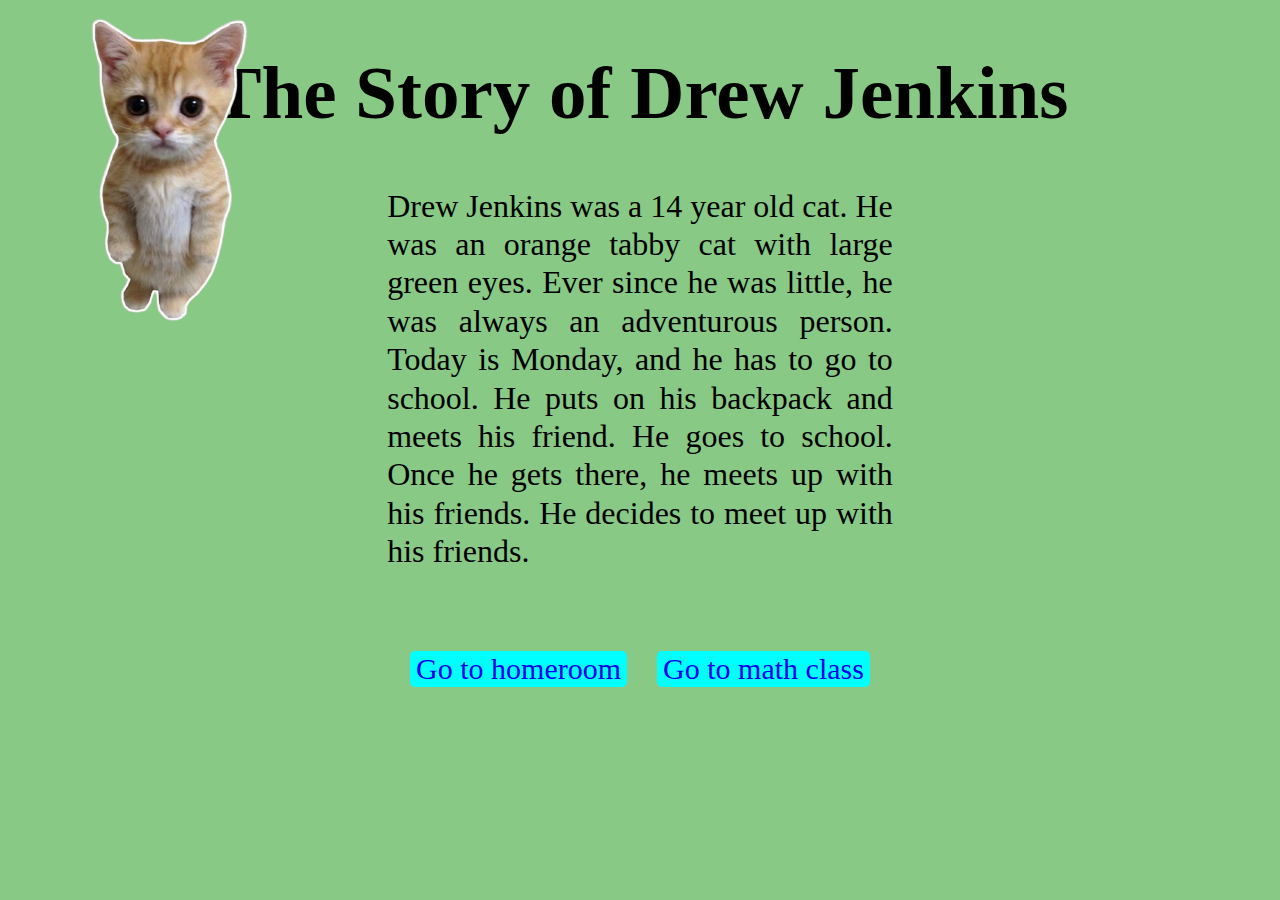
<file: index.html>
<!DOCTYPE html>
<html lang="en">
<head>
    <meta charset="UTF-8">
    <meta name="viewport" content="width=device-width, initial-scale=1.0">
    <link rel="stylesheet" href="main.css">
    <title>The Story of Drew Jenkins</title>
</head>
<body>
    <h1 class="middle">The Story of Drew Jenkins</h1>
    <p class="center">Drew Jenkins was a 14 year old cat. He was an orange tabby cat with large green eyes. Ever since he was little, he was always an adventurous person. Today is Monday, and he has to go to school. He puts on his backpack and meets his friend. He goes to school. Once he gets there, he meets up with his friends. He decides to meet up with his friends.</p>
    
    <div class="container">
        <a href="homeroom.html">Go to homeroom</a>
        <a href="math.html">Go to math class</a>
    </div>

    <img src="cat.png" class="left">
</body>
</html>
</file>
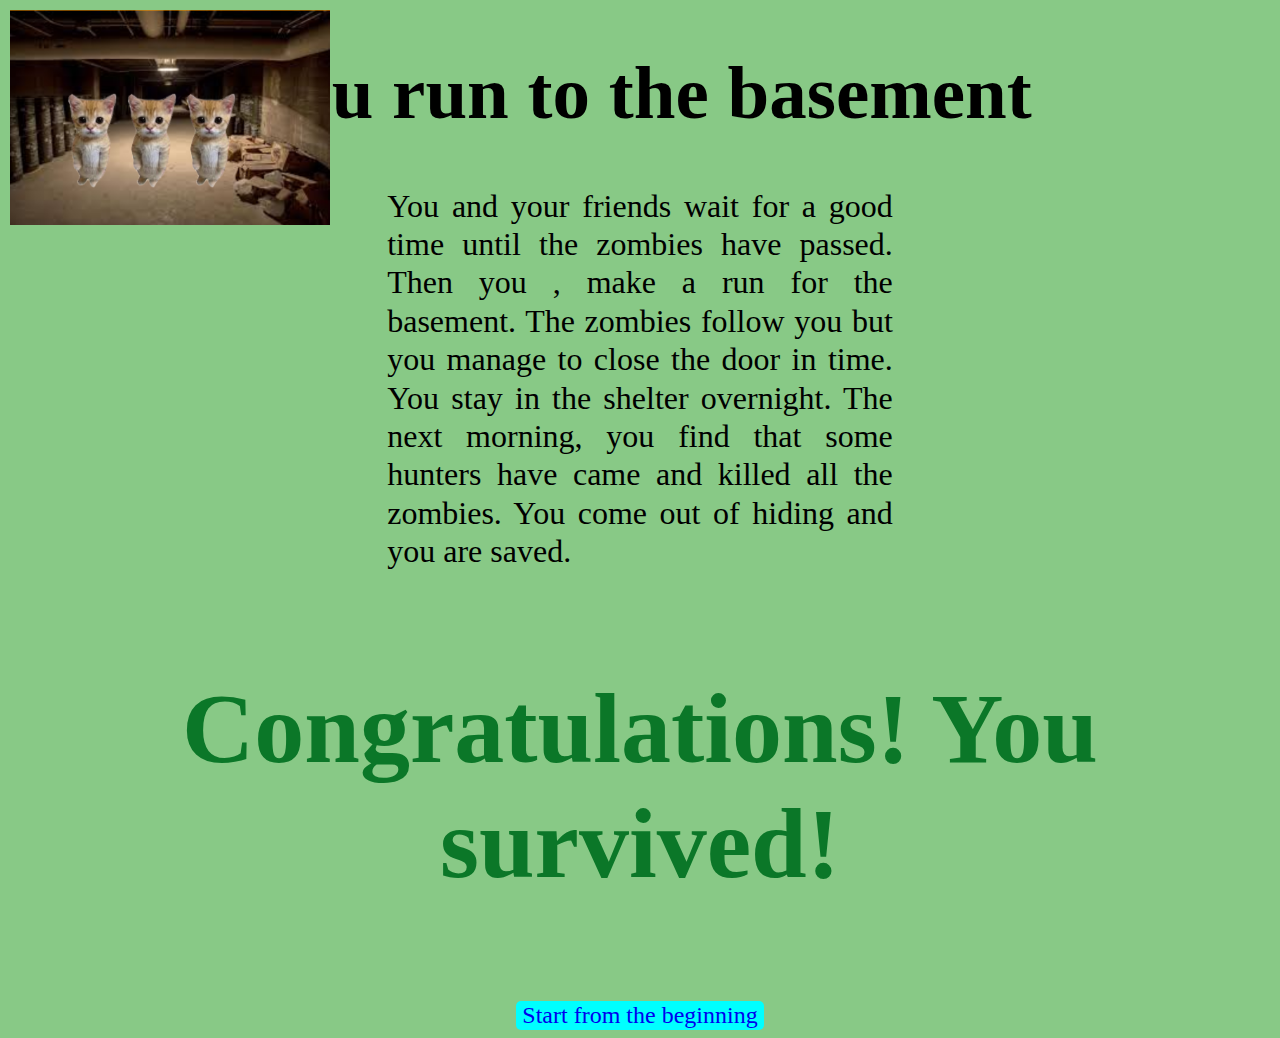
<file: basement.html>
<!DOCTYPE html>
<html lang="en">
<head>
    <meta charset="UTF-8">
    <meta name="viewport" content="width=device-width, initial-scale=1.0">
    <link rel="stylesheet" href="main.css">
    <title>The Story of Drew Jenkins</title>
</head>
<body>
    <h1 class="middle">You run to the basement</h1>
    <p class="center">You and your friends wait for a good time until the zombies have passed. Then you , make a run for the basement. The zombies follow you but you manage to close the door in time. You stay in the shelter overnight. The next morning, you find that some hunters have came and killed all the zombies. You come out of hiding and you are saved.</p>

    <img src="basement.png" class="left">

    <p class="win">Congratulations! You survived!</p>

    <a href="index.html" class="restart">Start from the beginning</a>
</body>
</html>
</file>
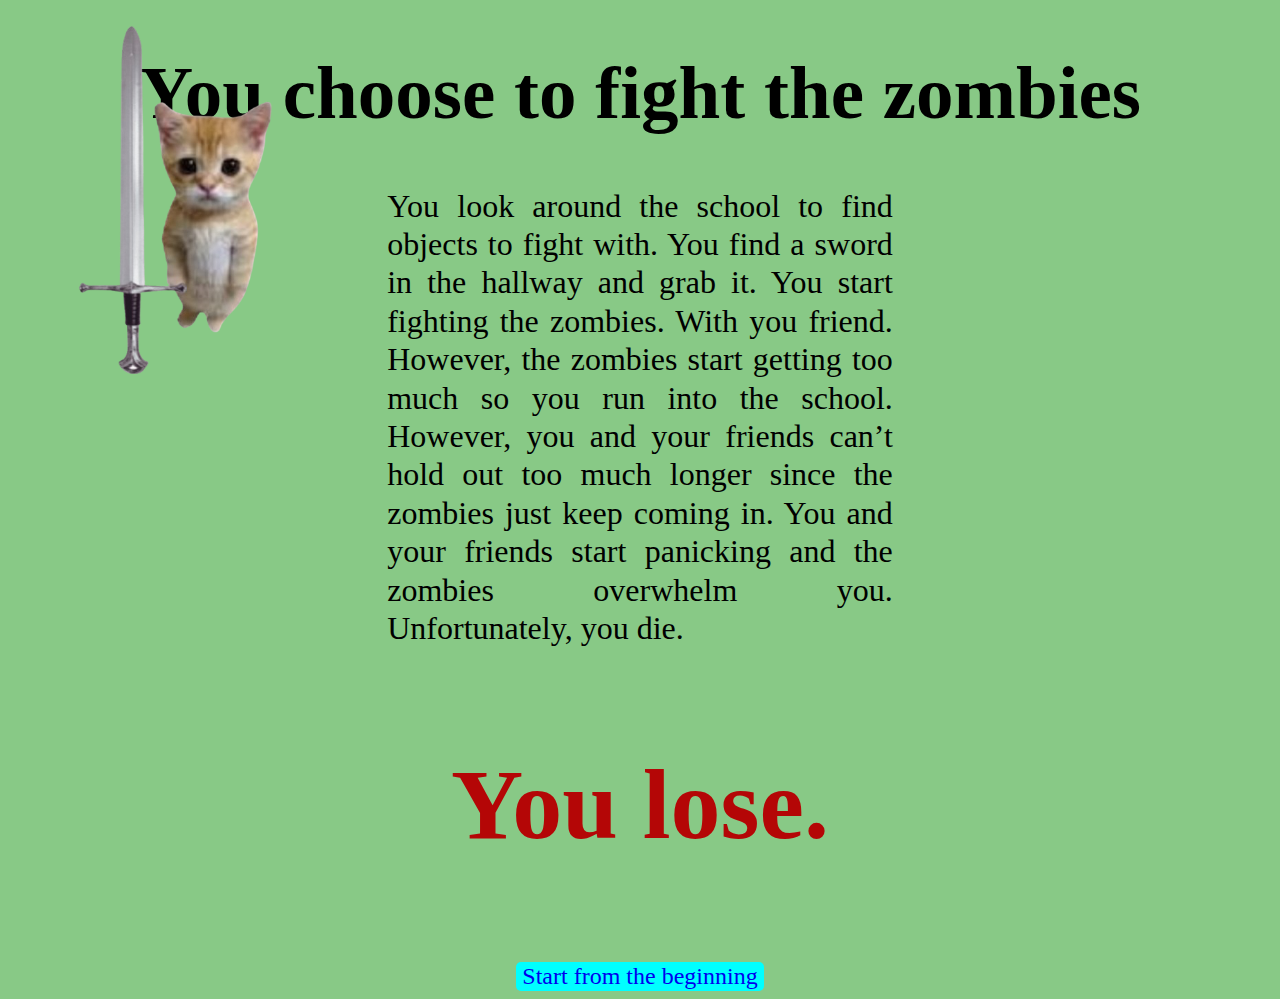
<file: fight.html>
<!DOCTYPE html>
<html lang="en">
<head>
    <meta charset="UTF-8">
    <meta name="viewport" content="width=device-width, initial-scale=1.0">
    <link rel="stylesheet" href="main.css">
    <title>The Story of Drew Jenkins</title>
</head>
<body>
    <h1 class="middle">You choose to fight the zombies</h1>
    <p class="center">You look around the school to find objects to fight with. You find a sword in the hallway and grab it. You start fighting the zombies. With you friend. However, the zombies start getting too much so you run into the school. However, you and your friends can’t hold out too much longer since the zombies just keep coming in. You and your friends start panicking and the zombies overwhelm you. Unfortunately, you die.</p>

    <img src="sword.png" class="left">

    <p class="lost">You lose.</p>

    <a href="index.html" class="restart">Start from the beginning</a>
</body>
</html>
</file>
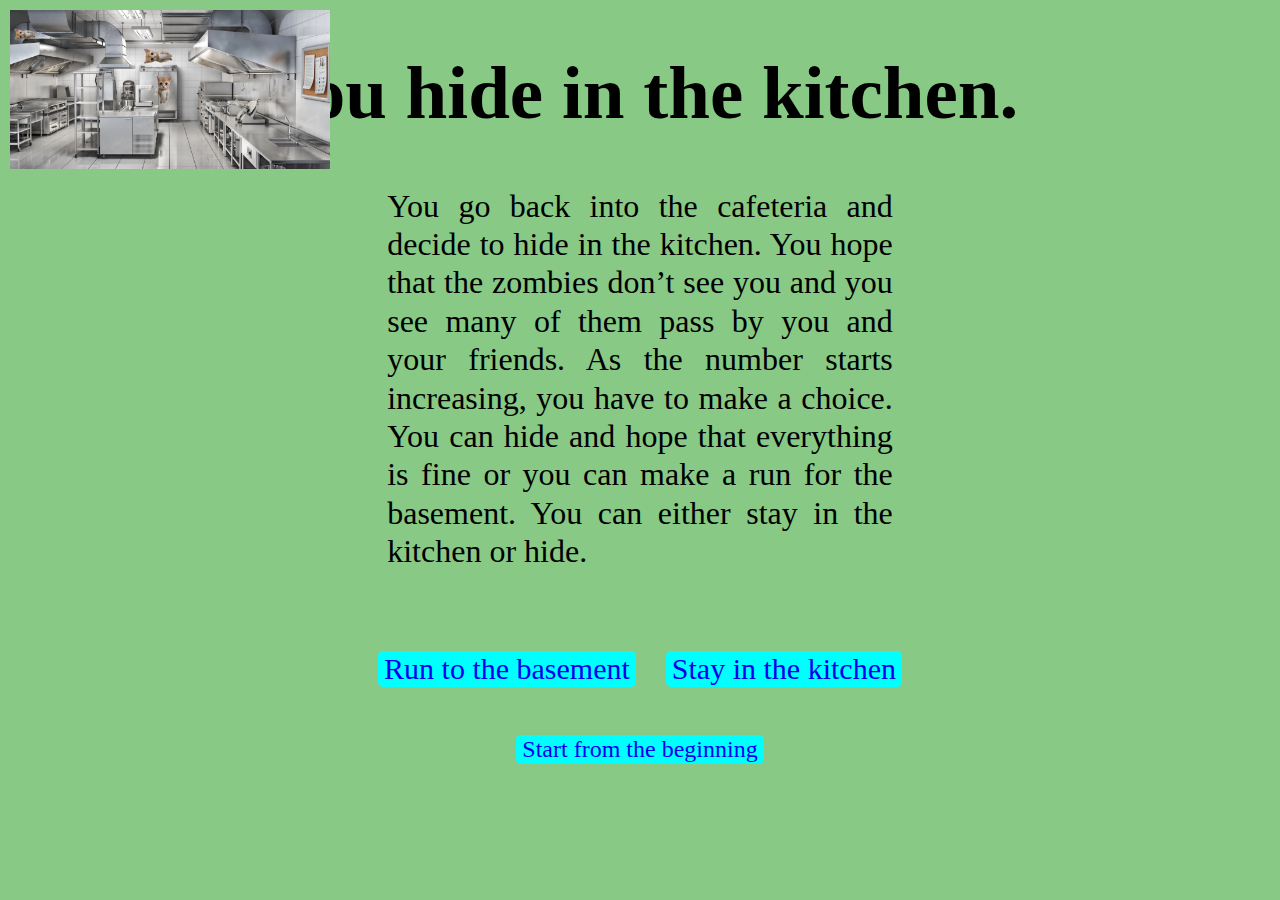
<file: hide.html>
<!DOCTYPE html>
<html lang="en">
<head>
    <meta charset="UTF-8">
    <meta name="viewport" content="width=device-width, initial-scale=1.0">
    <link rel="stylesheet" href="main.css">
    <title>The Story of Drew Jenkins</title>
</head>
<body>
    <h1 class="middle">You hide in the kitchen.</h1>
    <p class="center">You go back into the cafeteria and decide to hide in the kitchen. You hope that the zombies don’t see you and you see many of them pass by you and your friends. As the number starts increasing, you have to make a choice. You can hide and hope that everything is fine or you can make a run for the basement. You can either stay in the kitchen or hide.</p>

    <div class="container">
        <a href="basement.html">Run to the basement</a>
        <a href="stay.html">Stay in the kitchen</a>
    </div>

    <img src="kitchen.png" class="left">

    <a href="index.html" class="restart">Start from the beginning</a>
</body>
</html>
</file>
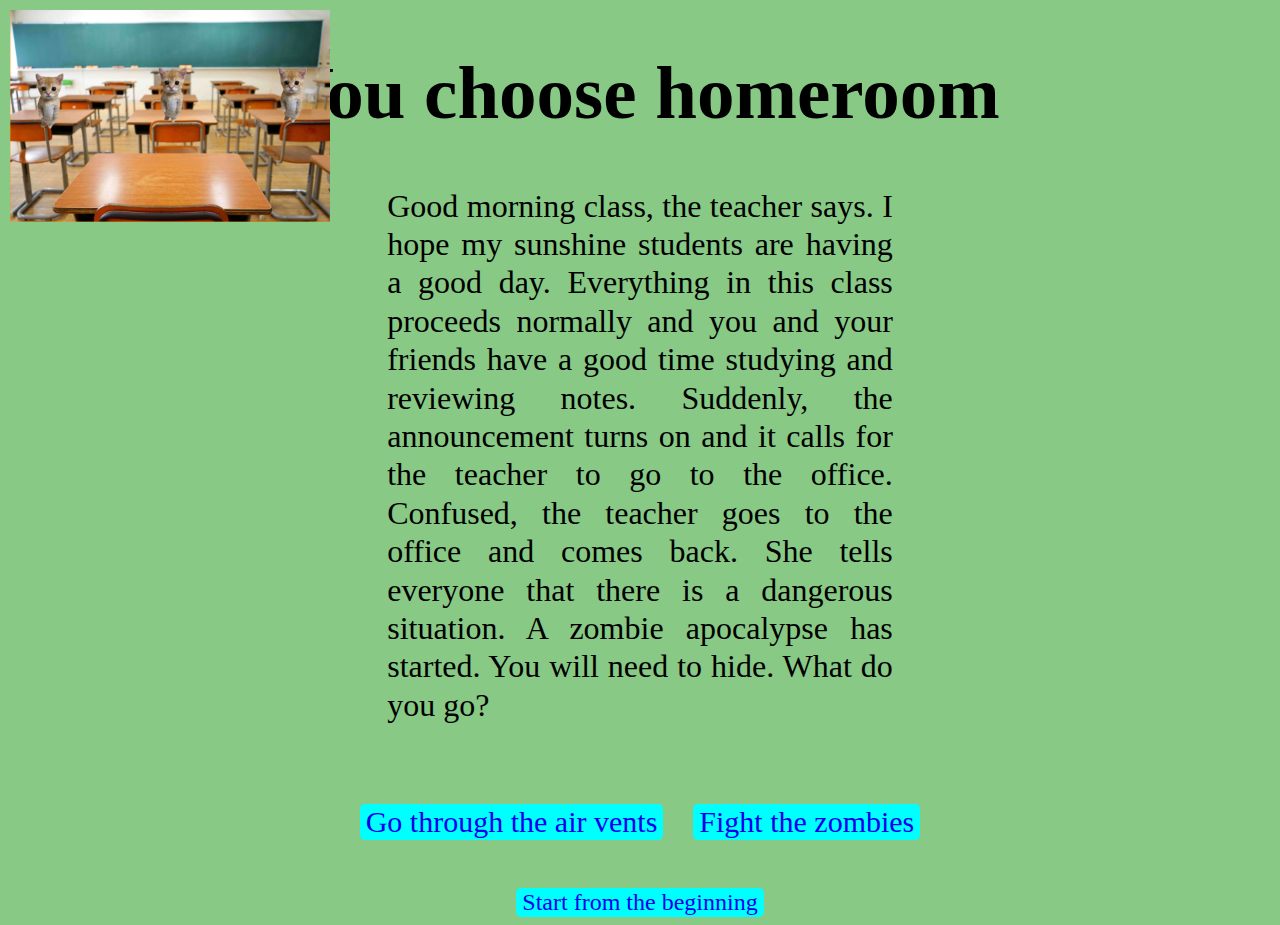
<file: homeroom.html>
<!DOCTYPE html>
<html lang="en">
<head>
    <meta charset="UTF-8">
    <meta name="viewport" content="width=device-width, initial-scale=1.0">
    <link rel="stylesheet" href="main.css">
    <title>The Story of Drew Jenkins</title>
</head>
<body>
    <h1 class="middle">You choose homeroom</h1>
    <p class="center">Good morning class, the teacher says. I hope my sunshine students are having a good day. Everything in this class proceeds normally and you and your friends have a good time studying and reviewing notes. Suddenly, the announcement turns on and it calls for the teacher to go to the office. Confused, the teacher goes to the office and comes back. She tells everyone that there is a dangerous situation. A zombie apocalypse has started. You will need to hide. What do you go?</p>

    <div class="container">
        <a href="vents.html">Go through the air vents</a>
        <a href="fight.html">Fight the zombies</a>
    </div>

    <img src="homeroom.png" class="left">
    
    <a href="index.html" class="restart">Start from the beginning</a>
</body>
</html>
</file>
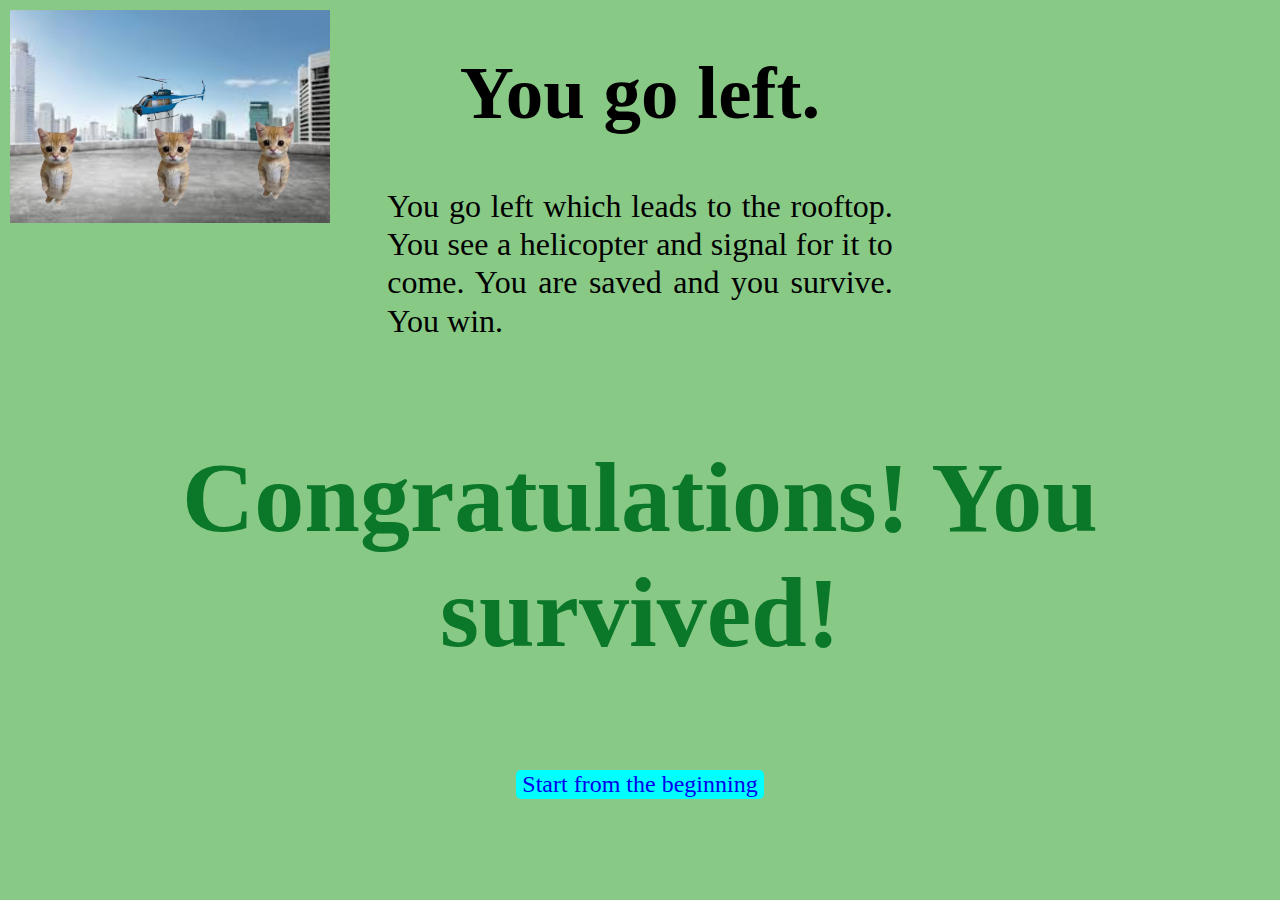
<file: left.html>
<!DOCTYPE html>
<html lang="en">
<head>
    <meta charset="UTF-8">
    <meta name="viewport" content="width=device-width, initial-scale=1.0">
    <link rel="stylesheet" href="main.css">
    <title>The Story of Drew Jenkins</title>
</head>
<body>
    <h1 class="middle">You go left.</h1>
    <p class="center">You go left which leads to the rooftop. You see a helicopter and signal for it to come. You are saved and you survive. You win.</p>
    
    <img src="rooftop.png" class="left">

    <p class="win">Congratulations! You survived!</p>

    <a href="index.html" class="restart">Start from the beginning</a>
</body>
</html>
</file>
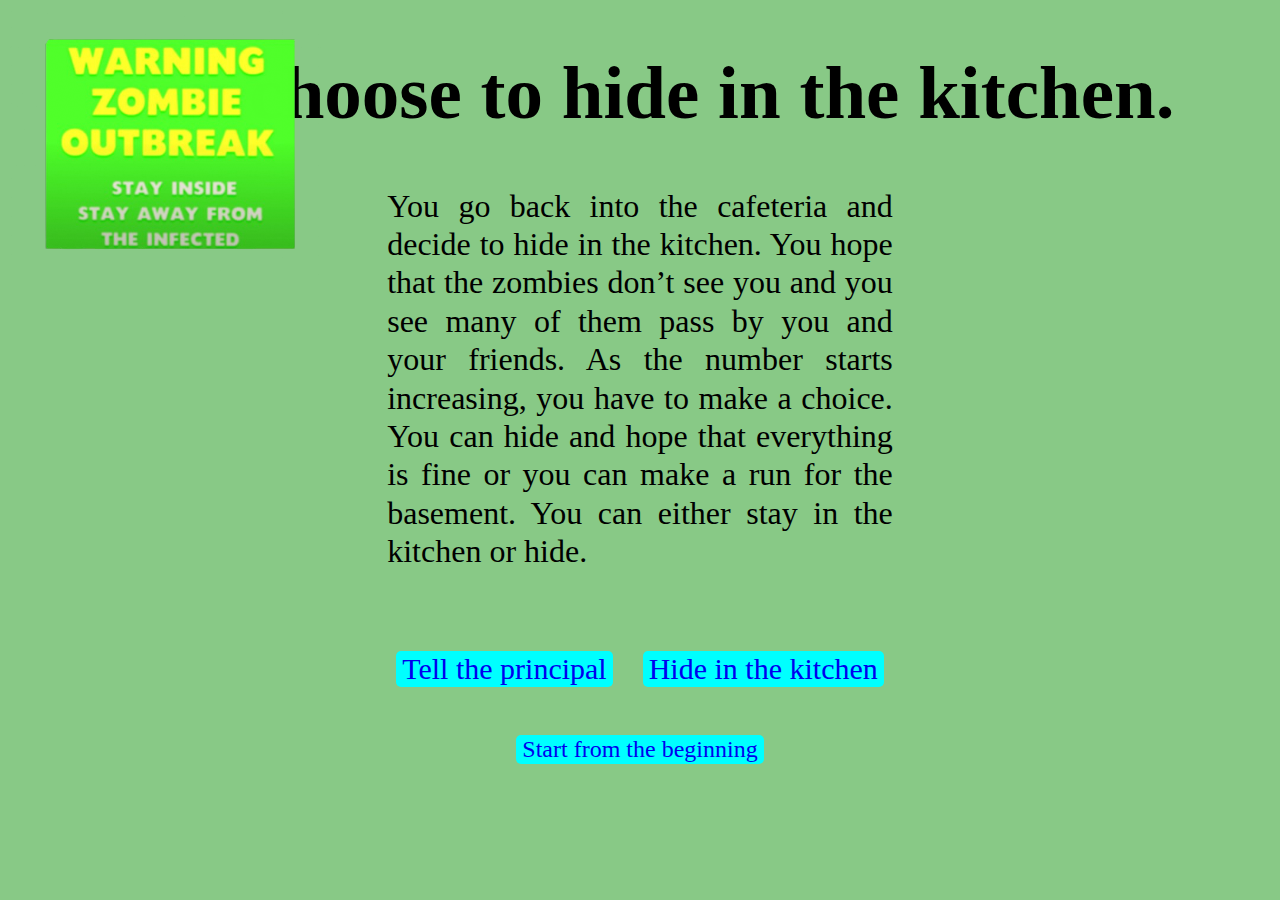
<file: lunchroom.html>
<!DOCTYPE html>
<html lang="en">
<head>
    <meta charset="UTF-8">
    <meta name="viewport" content="width=device-width, initial-scale=1.0">
    <link rel="stylesheet" href="main.css">
    <title>The Story of Drew Jenkins</title>
</head>
<body>
    <h1 class="middle">You choose to hide in the kitchen.</h1>
    <p class="center">You go back into the cafeteria and decide to hide in the kitchen. You hope that the zombies don’t see you and you see many of them pass by you and your friends. As the number starts increasing, you have to make a choice. You can hide and hope that everything is fine or you can make a run for the basement. You can either stay in the kitchen or hide.</p>

    <div class="container">
        <a href="basement.html">Tell the principal</a>
        <a href="right.html">Hide in the kitchen</a>
    </div>

    <img src="warning.png" class="left">

    <a href="index.html" class="restart">Start from the beginning</a>
</body>
</html>
</file>
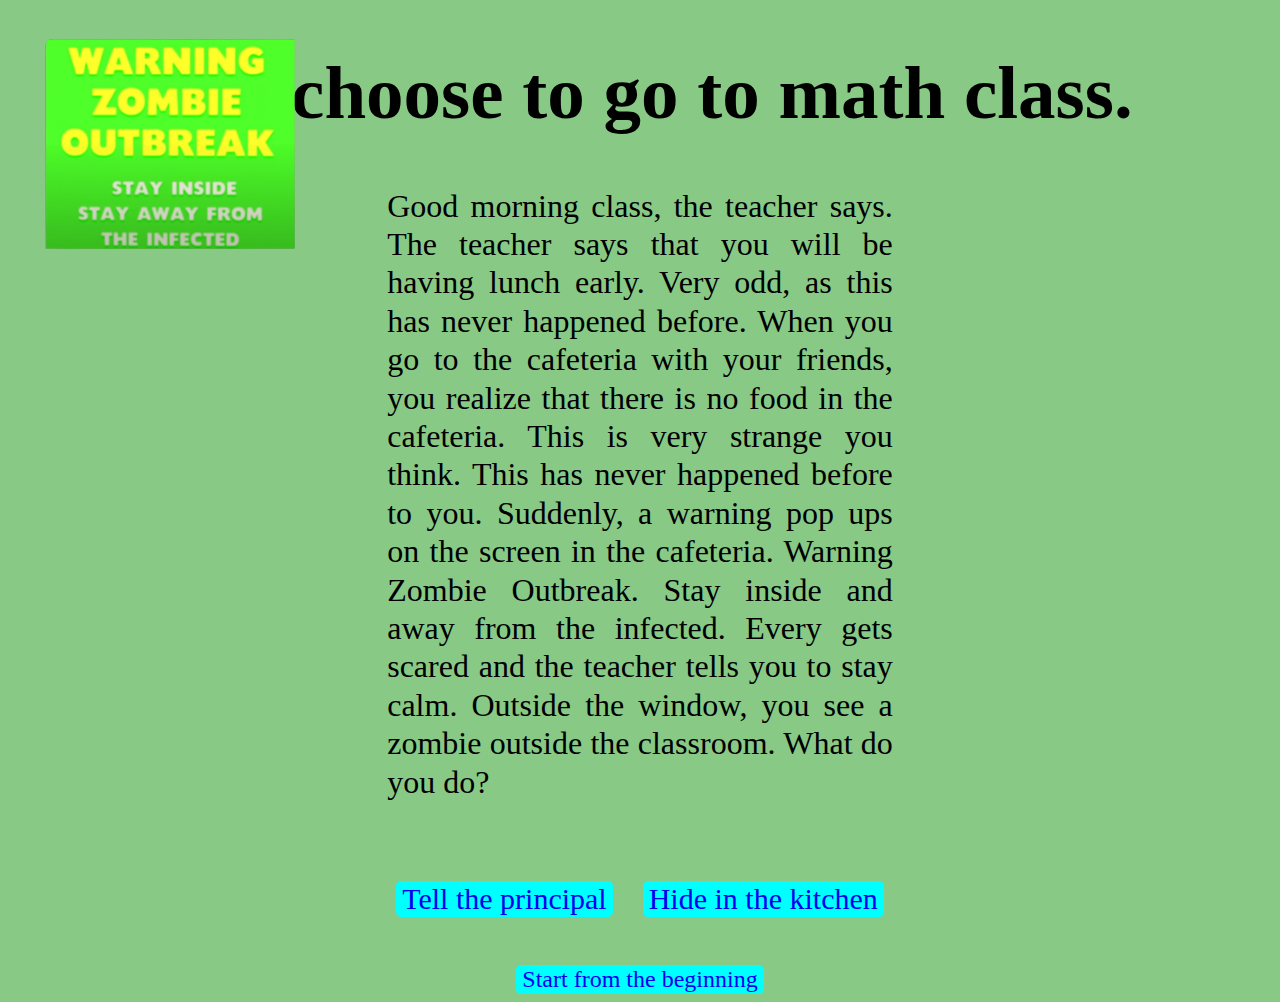
<file: math.html>
<!DOCTYPE html>
<html lang="en">
<head>
    <meta charset="UTF-8">
    <meta name="viewport" content="width=device-width, initial-scale=1.0">
    <link rel="stylesheet" href="main.css">
    <title>The Story of Drew Jenkins</title>
</head>
<body>
    <h1 class="middle">You choose to go to math class.</h1>
    <p class="center">Good morning class, the teacher says. The teacher says that you will be having lunch early. Very odd, as this has never happened before. When you go to the cafeteria with your friends, you realize that there is no food in the cafeteria. This is very strange you think. This has never happened before to you. Suddenly, a warning pop ups on the screen in the cafeteria. Warning Zombie Outbreak. Stay inside and away from the infected. Every gets scared and the teacher tells you to stay calm. Outside the window, you see a zombie outside the classroom. What do you do?</p>

    <div class="container">
        <a href="principal.html">Tell the principal</a>
        <a href="hide.html">Hide in the kitchen</a>
    </div>

    <img src="warning.png" class="left">

    <a href="index.html" class="restart">Start from the beginning</a>
</body>
</html>
</file>
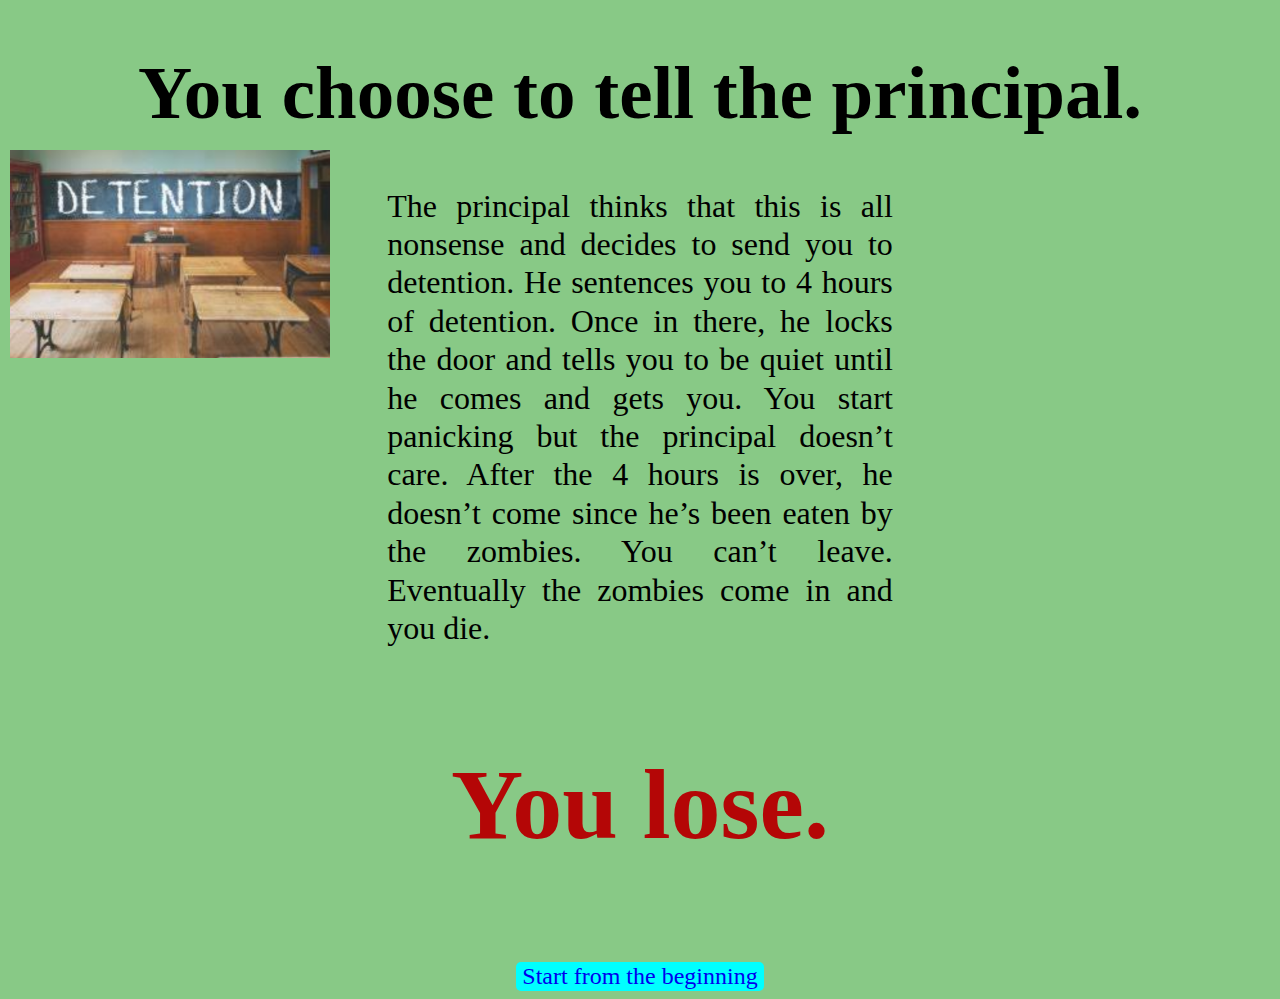
<file: principal.html>
<!DOCTYPE html>
<html lang="en">
<head>
    <meta charset="UTF-8">
    <meta name="viewport" content="width=device-width, initial-scale=1.0">
    <link rel="stylesheet" href="main.css">
    <title>The Story of Drew Jenkins</title>
</head>
<body>
    <h1 class="middle">You choose to tell the principal.</h1>
    <p class="center">The principal thinks that this is all nonsense and decides to send you to detention. He sentences you to 4 hours of detention. Once in there, he locks the door and tells you to be quiet until he comes and gets you. You start panicking but the principal doesn’t care. After the 4 hours is over, he doesn’t come since he’s been eaten by the zombies. You can’t leave. Eventually the zombies come in and you die.</p>

    <img src="detention.png" class="down">

    <p class="lost">You lose.</p>

    <a href="index.html" class="restart">Start from the beginning</a>
</body>
</html>
</file>
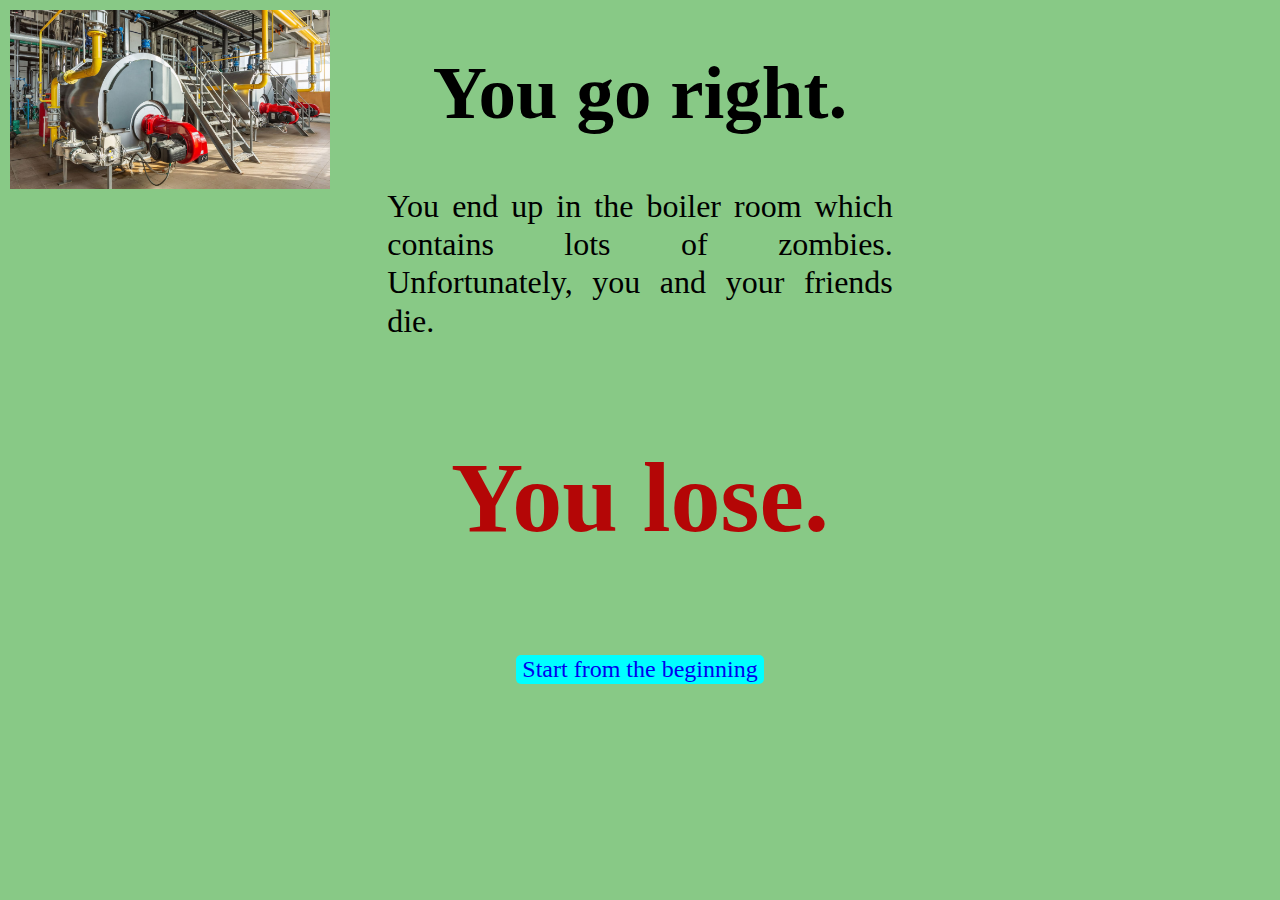
<file: right.html>
<!DOCTYPE html>
<html lang="en">
<head>
    <meta charset="UTF-8">
    <meta name="viewport" content="width=device-width, initial-scale=1.0">
    <link rel="stylesheet" href="main.css">
    <title>The Story of Drew Jenkins</title>
</head>
<body>
    <h1 class="middle">You go right.</h1>
    <p class="center">You end up in the boiler room which contains lots of zombies. Unfortunately, you and your friends die.</p>
    
    <img src="boiler.png" class="left">

    <p class="lost">You lose.</p>

    <a href="index.html" class="restart">Start from the beginning</a>
</body>
</html>
</file>
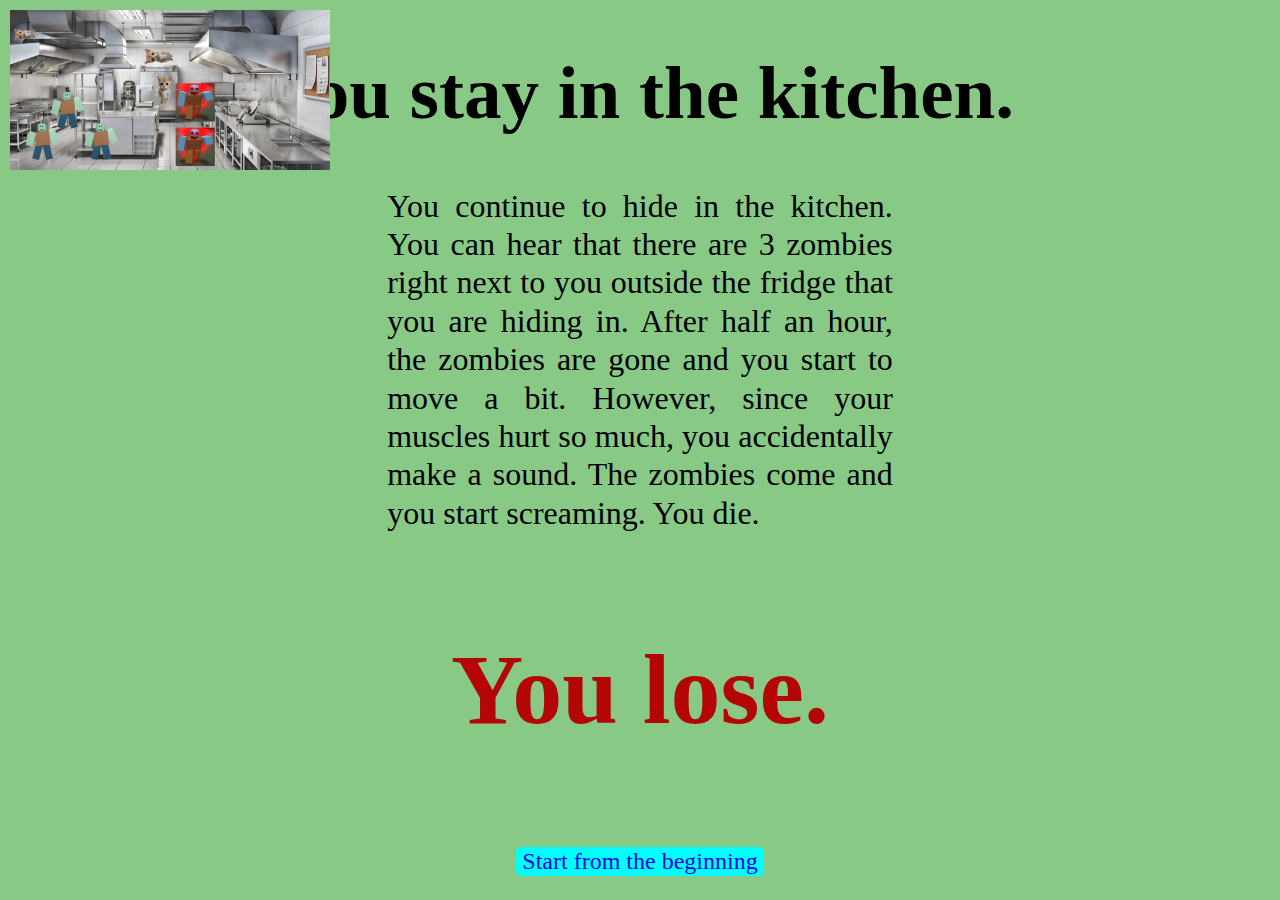
<file: stay.html>
<!DOCTYPE html>
<html lang="en">
<head>
    <meta charset="UTF-8">
    <meta name="viewport" content="width=device-width, initial-scale=1.0">
    <link rel="stylesheet" href="main.css">
    <title>The Story of Drew Jenkins</title>
</head>
<body>
    <h1 class="middle">You stay in the kitchen.</h1>
    <p class="center">You continue to hide in the kitchen. You can hear that there are 3 zombies right next to you outside the fridge that you are hiding in. After half an hour, the zombies are gone and you start to move a bit. However, since your muscles hurt so much, you accidentally make a sound. The zombies come and you start screaming. You die.</p>

    <img src="infected.png" class="left">

    <p class="lost">You lose.</p>

    <a href="index.html" class="restart">Start from the beginning</a>
</body>
</html>
</file>
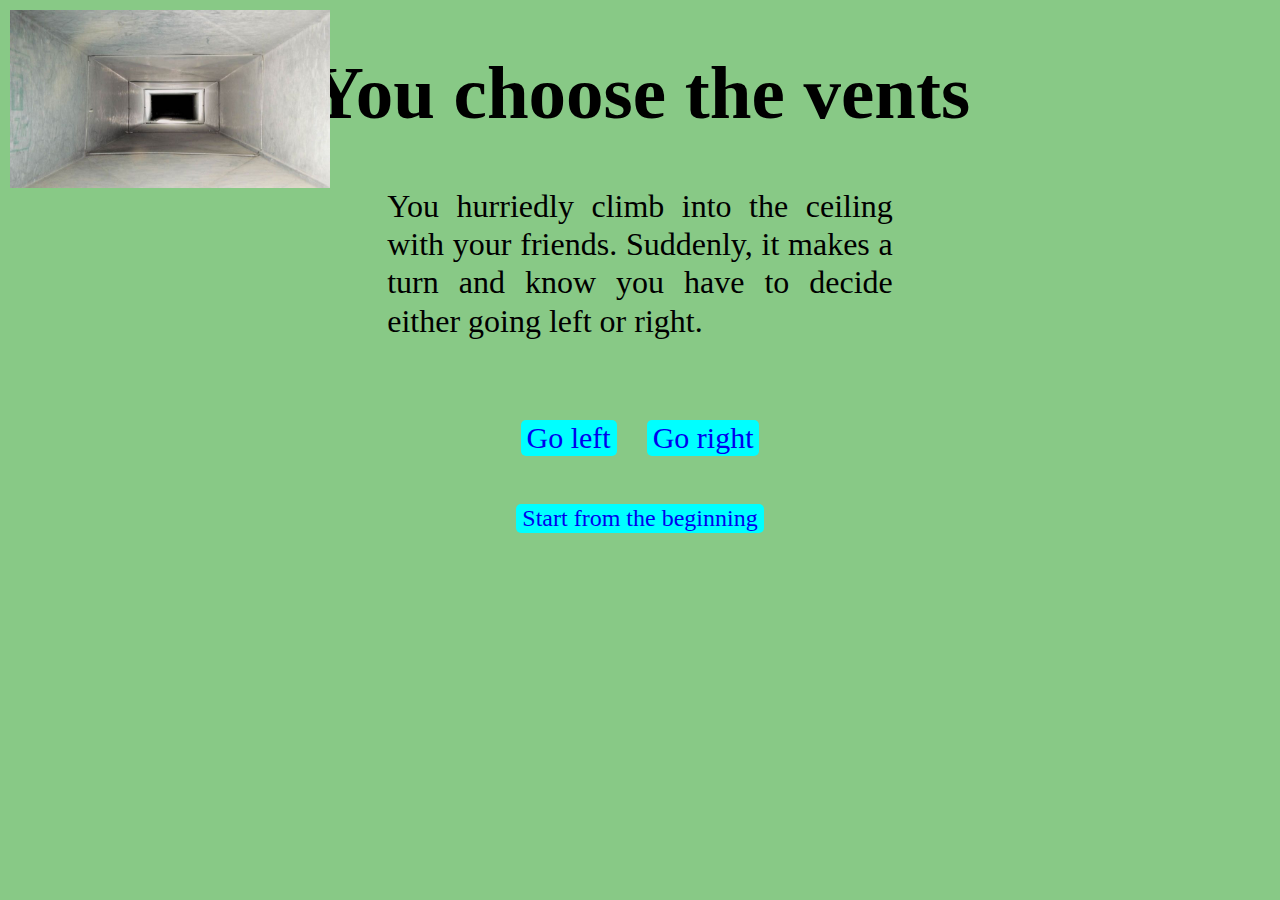
<file: vents.html>
<!DOCTYPE html>
<html lang="en">
<head>
    <meta charset="UTF-8">
    <meta name="viewport" content="width=device-width, initial-scale=1.0">
    <link rel="stylesheet" href="main.css">
    <title>The Story of Drew Jenkins</title>
</head>
<body>
    <h1 class="middle">You choose the vents</h1>
    <p class="center">You hurriedly climb into the ceiling with your friends. Suddenly, it makes a turn and know you have to decide either going left or right. </p>

    <div class="container">
        <a href="left.html">Go left</a>
        <a href="right.html">Go right</a>
    </div>
    
    <img src="vents.png" class="left">

    <a href="index.html" class="restart">Start from the beginning</a>
</body>
</html>
</file>
<file: main.css>
.middle{
   display: flex;
   align-items: center;
   justify-content: center;
   text-align: center;
   font-size: 75px;
}

.center{
   text-align: justify;
   max-width: 40%;
   margin: auto;
   font-size: 2rem;
   line-height: 1.2em;
}

.left{
   position: absolute;
   top: 10px;
   left: 10px;
   width: 25vw;
   height: auto;
   object-fit: cover;
}

.down{
   position: absolute;
   top: 150px;
   left: 10px;
   width: 25vw;
   height: auto;
   object-fit: cover;
}

.container{
   display: flex;
   flex-direction: row;
   justify-content: center;
   margin-top: 5rem;
   gap: 30px;
   font-size: 30px;
   color: black;
}


a{
   padding: 1px 6px;
   border-radius: 5px;
   background-color: aqua;
   text-decoration: none;
}

.lost{
   font-size: 100px;
   font-weight: bold;
   text-align: center;
   color: #b40606;
}

.win{
   font-size: 100px;
   font-weight: bold;
   text-align: center;
   color: #0b7728;
}

.restart {
   display: block;
   width: fit-content;
   margin: auto;
   font-size: 1.5rem;
   text-decoration: none; 
   margin-top: 2em;
}

body{
   background-color: #52b14fb0;;
}
</file>
